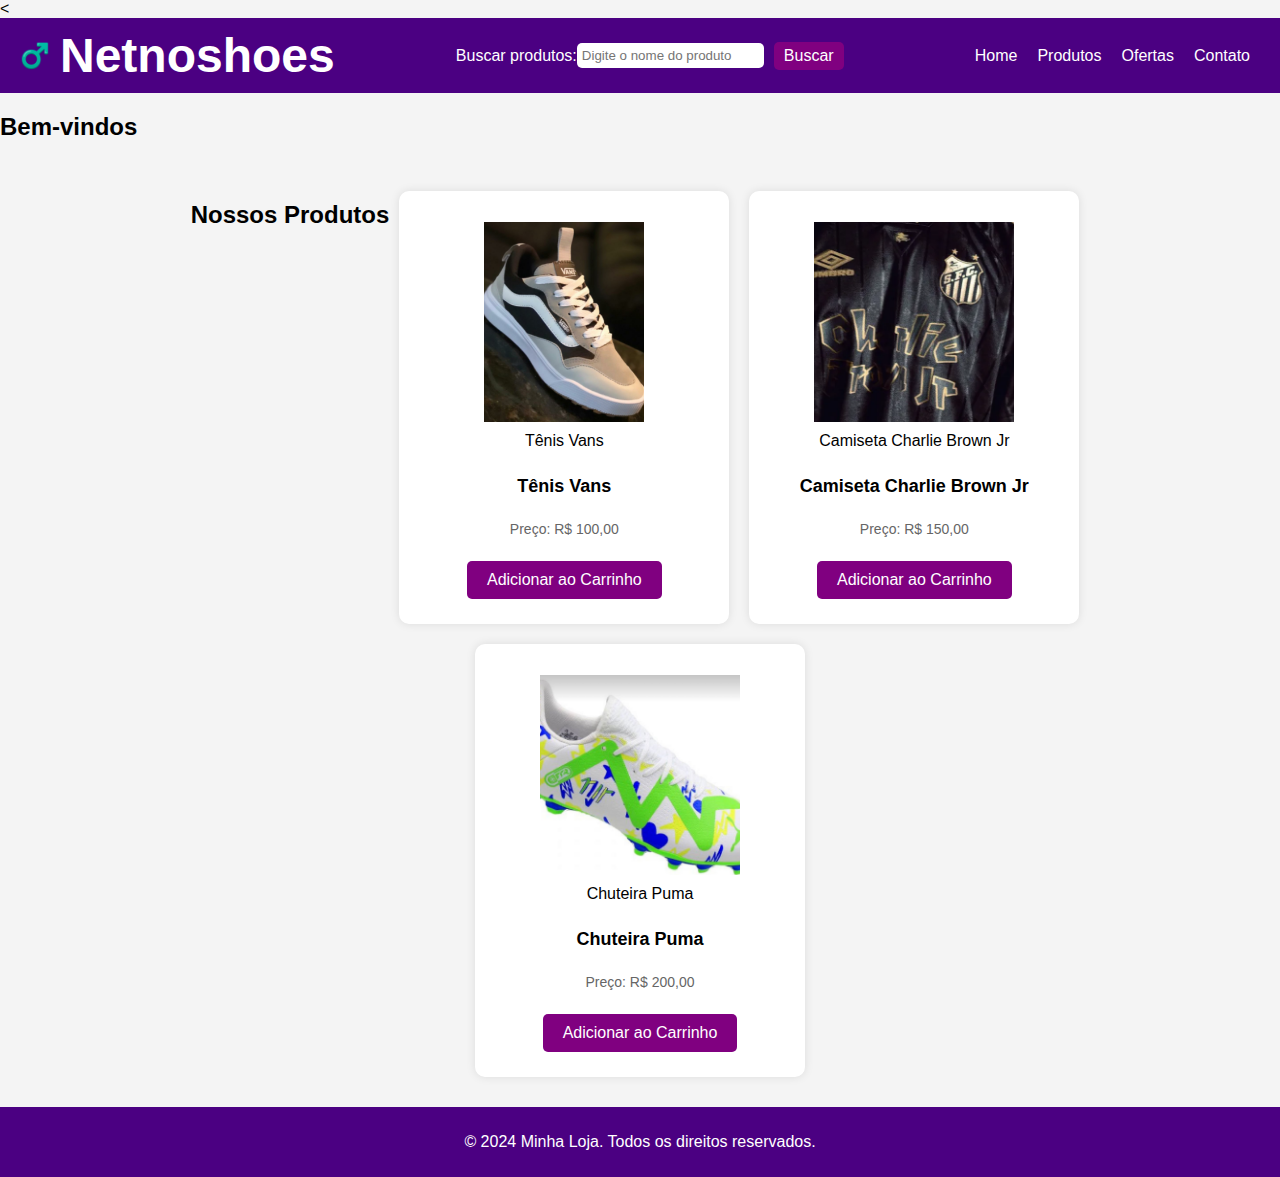
<file: index.html>
<<!DOCTYPE html>
<html lang="pt-BR">
<head>
    <meta charset="UTF-8">
    <meta name="viewport" content="width=device-width, initial-scale=1.0">
    <title>Netnoshoes</title>
    <link rel="stylesheet" href="style.css">
</head>
<body>
    <header>
        <div class="logo">
            <div class="logo-icon">‍♂️</div>
            <h1>Netnoshoes</h1>
        </div>
        <div class="busca">
            <label for="pesquisa" aria-label="Campo de pesquisa">Buscar produtos:</label>
            <input type="text" id="pesquisa" placeholder="Digite o nome do produto">
            <button onclick="buscarProduto()" aria-label="Buscar produto">Buscar</button>
        </div>
        <nav>
            <ul>
                <li><a href="index.html">Home</a></li>
                <li><a href="produtos.html">Produtos</a></li>
                <li><a href="ofertas.html">Ofertas</a></li>
                <li><a href="contato.html">Contato</a></li>
            </ul>
        </nav>
    </header>

    <main>
        <section class="banner">
            <h2>Bem-vindos</h2>
        </section>

        <section class="produtos" id="produtos">
            <h2>Nossos Produtos</h2>
            <article class="produto" data-nome="Tênis Vans">
                <figure>
                    <img src="tenis-vans-cinza-e-branco-unisex-p.png" alt="Tênis Vans cinza e branco">
                    <figcaption>Tênis Vans</figcaption>
                </figure>
                <h3>Tênis Vans</h3>
                <p>Preço: R$ 100,00</p>
                <button onclick="adicionarAoCarrinho('Tênis Vans')" aria-label="Adicionar Tênis Vans ao carrinho">Adicionar ao Carrinho</button>
            </article>

            <article class="produto" data-nome="Camiseta Charlie Brown Jr">
                <figure>
                    <img src="santos-uniforme-charlie-brown-jr-8-e1715621451681.png" alt="Camiseta Charlie Brown Jr">
                    <figcaption>Camiseta Charlie Brown Jr</figcaption>
                </figure>
                <h3>Camiseta Charlie Brown Jr</h3>
                <p>Preço: R$ 150,00</p>
                <button onclick="adicionarAoCarrinho('Camiseta Charlie Brown Jr')" aria-label="Adicionar Camiseta Charlie Brown Jr ao carrinho">Adicionar ao Carrinho</button>
            </article>

            <article class="produto" data-nome="Chuteira Puma">
                <figure>
                    <img src="Imagem do WhatsApp de 2024-06-28 à(s) 08.18.37_0748ef04.jpg" alt="Chuteira Puma">
                    <figcaption>Chuteira Puma</figcaption>
                </figure>
                <h3>Chuteira Puma</h3>
                <p>Preço: R$ 200,00</p>
                <button onclick="adicionarAoCarrinho('Chuteira Puma')" aria-label="Adicionar Chuteira Puma ao carrinho">Adicionar ao Carrinho</button>
            </article>
        </section>

        <section id="resultadoBusca"></section>
    </main>

    <footer>
        <p>&copy; 2024 Minha Loja. Todos os direitos reservados.</p>
    </footer>

    <script src="js.js"></script>
</body>
</html>
</file>
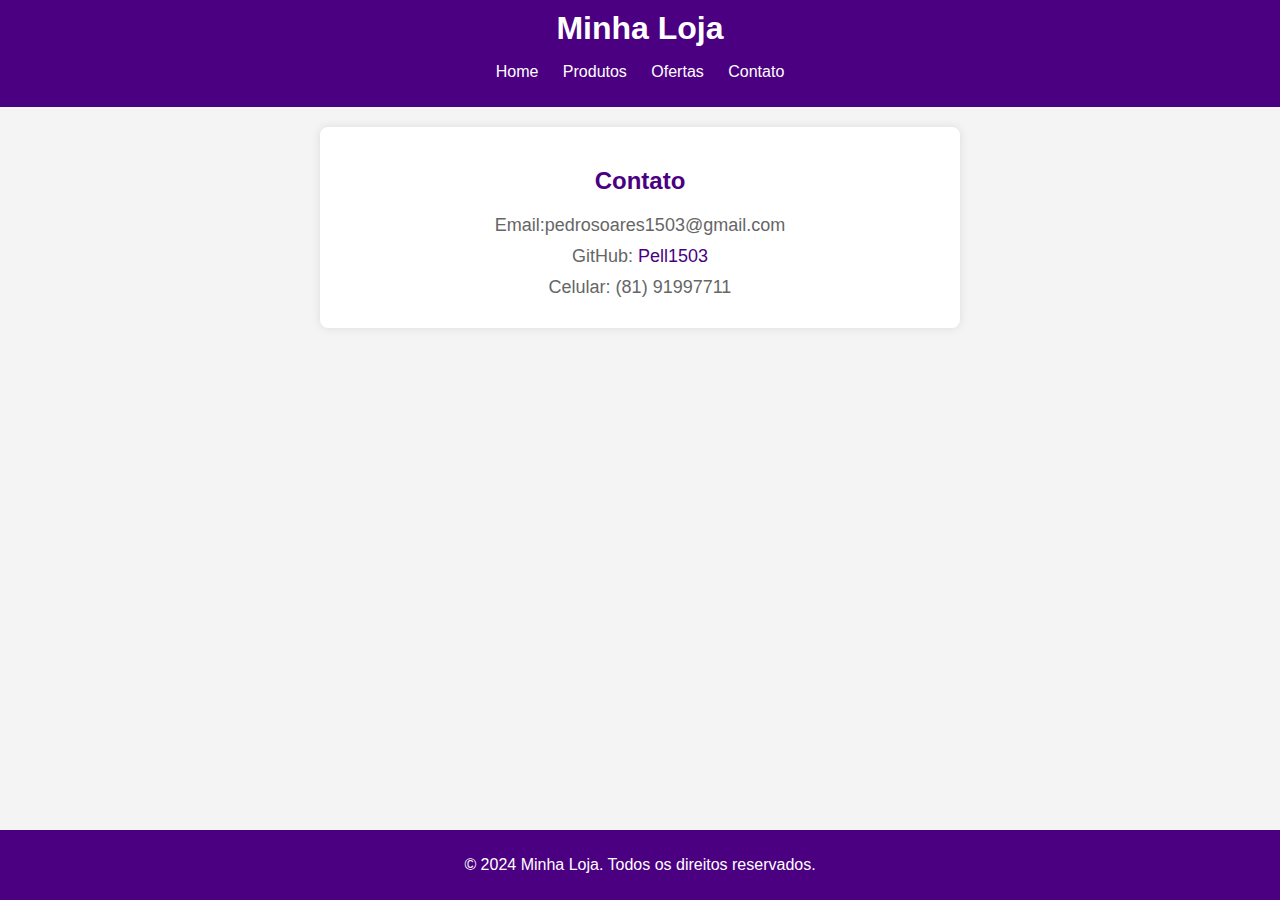
<file: contato.html>
<!DOCTYPE html>
<html lang="pt-BR">
<head>
    <meta charset="UTF-8">
    <meta name="viewport" content="width=device-width, initial-scale=1.0">
    <title>Contato - Minha Loja</title>
    <style>
        body {
            font-family: Arial, sans-serif;
            background-color: #f4f4f4;
            margin: 0;
            padding: 0;
            display: flex;
            flex-direction: column;
            min-height: 100vh;
        }
        header {
            background-color: #4B0082;
            color: white;
            padding: 10px 0;
            text-align: center;
        }
        header .logo h1 {
            margin: 0;
        }
        nav ul {
            list-style-type: none;
            padding: 0;
        }
        nav ul li {
            display: inline;
            margin: 0 10px;
        }
        nav ul li a {
            color: white;
            text-decoration: none;
        }
        nav ul li a:hover {
            text-decoration: underline;
        }
        .contato-container {
            background-color: white;
            padding: 20px;
            border-radius: 8px;
            box-shadow: 0 0 10px rgba(0, 0, 0, 0.1);
            width: 80%;
            max-width: 600px;
            margin: 20px auto;
            text-align: center;
        }
        .contato-container h2 {
            margin-bottom: 20px;
            font-size: 24px;
            color: #4B0082;
        }
        .contato-container p {
            margin: 10px 0;
            font-size: 18px;
            color: #666;
        }
        .contato-container a {
            color: #4B0082;
            text-decoration: none;
        }
        .contato-container a:hover {
            text-decoration: underline;
        }
        footer {
            background-color: #4B0082;
            color: white;
            text-align: center;
            padding: 10px 0;
            margin-top: auto;
        }
    </style>
</head>
<body>
    <header>
        <div class="logo">
            <h1>Minha Loja</h1>
        </div>
        <nav>
            <ul>
                <li><a href="index.html">Home</a></li>
                <li><a href="produtos.html">Produtos</a></li>
                <li><a href="ofertas.html">Ofertas</a></li>
                <li><a href="contato.html">Contato</a></li>
            </ul>
        </nav>
    </header>

    <div class="contato-container">
        <h2>Contato</h2>
        <p>Email:pedrosoares1503@gmail.com</p>
        <p>GitHub: <a href="https://github.com/Pell1503" target="_blank">Pell1503</a></p>
        <p>Celular: (81) 91997711</p>
    </div>

    <footer>
        <p>&copy; 2024 Minha Loja. Todos os direitos reservados.</p>
    </footer>
</body>
</html>
</file>
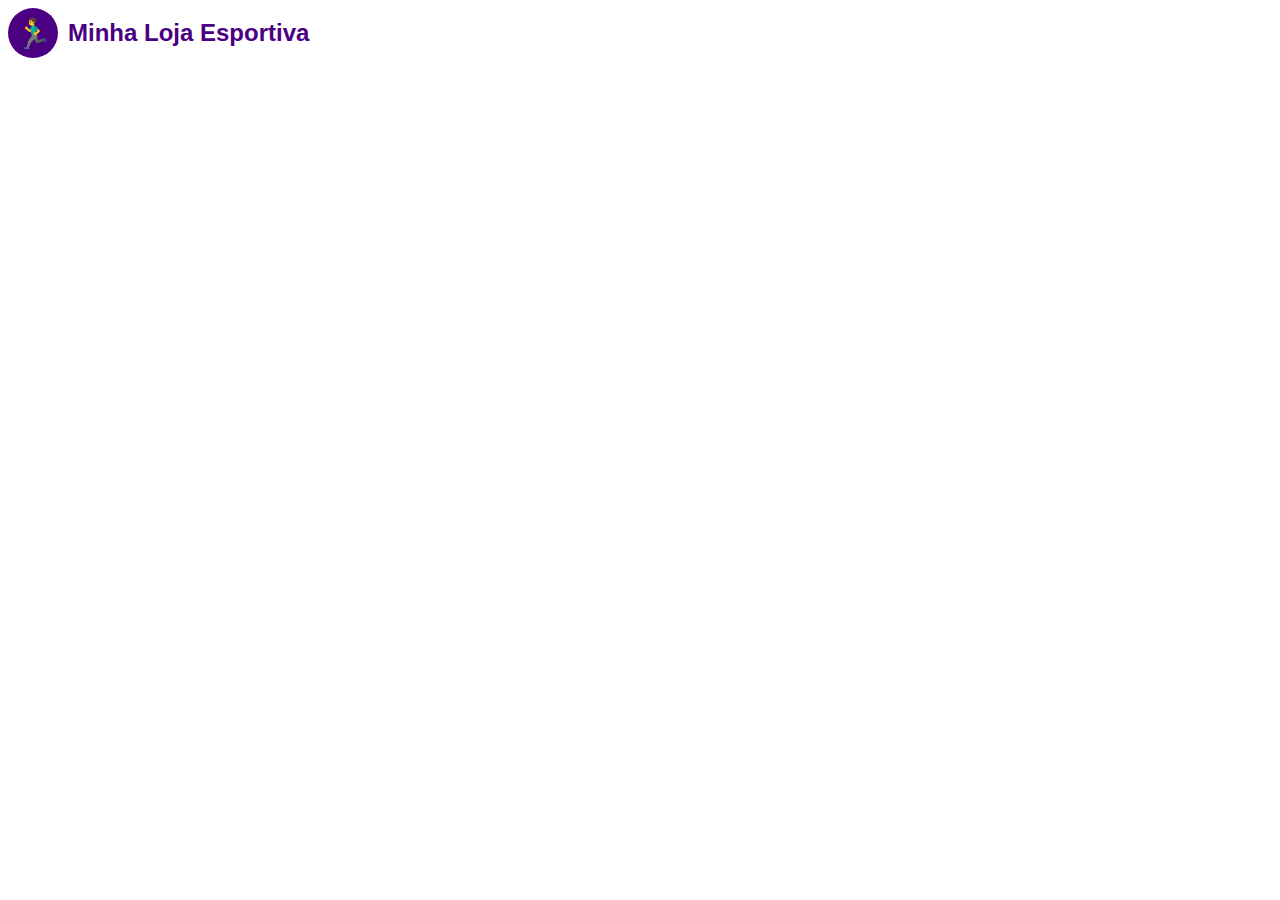
<file: logo.html>
<!DOCTYPE html>
<html lang="pt-BR">
<head>
    <meta charset="UTF-8">
    <meta name="viewport" content="width=device-width, initial-scale=1.0">
    <title>Logo - Minha Loja Esportiva</title>
    <style>
        .logo {
            display: flex;
            align-items: center;
            font-family: Arial, sans-serif;
            color: #4B0082;
            font-size: 24px;
            font-weight: bold;
        }
        .logo-icon {
            width: 50px;
            height: 50px;
            background-color: #4B0082;
            border-radius: 50%;
            display: flex;
            align-items: center;
            justify-content: center;
            color: white;
            font-size: 30px;
            margin-right: 10px;
        }
    </style>
</head>
<body>
    <header>
        <div class="logo">
            <div class="logo-icon">🏃‍♂️</div>
            <div>Minha Loja Esportiva</div>
        </div>
    </header>
</body>
</html>
</file>
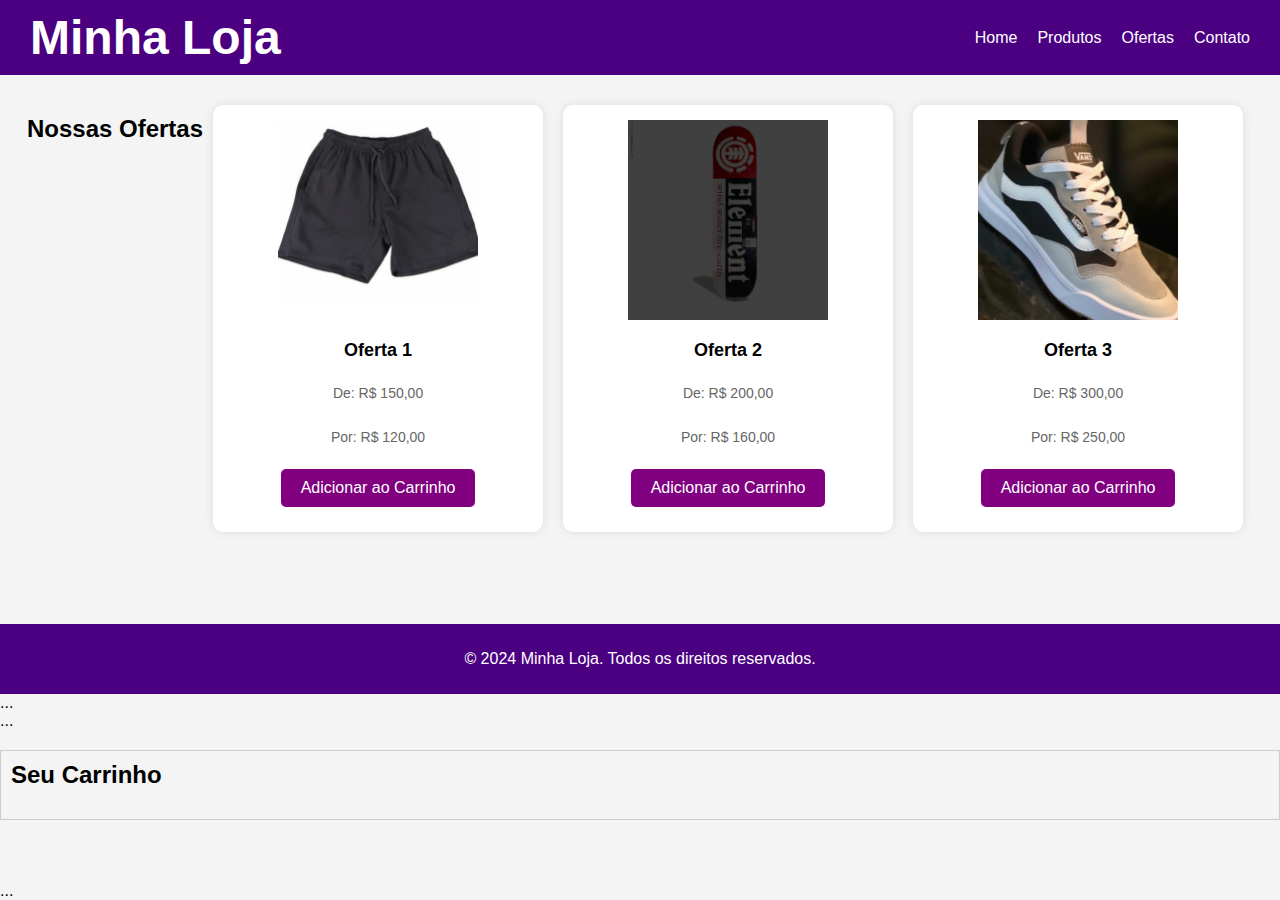
<file: ofertas.html>
<!DOCTYPE html>
<html lang="pt-BR">
<head>
    <meta charset="UTF-8">
    <meta name="viewport" content="width=device-width, initial-scale=1.0">
    <title>Ofertas - Minha Loja</title>
    <link rel="stylesheet" href="style.css">
</head>
<body>
    <header>
        <div class="logo">
            <h1>Minha Loja</h1>
        </div>
        <nav>
            <ul>
                <li><a href="index.html">Home</a></li>
                <li><a href="produtos.html">Produtos</a></li>
                <li><a href="ofertas.html">Ofertas</a></li>
                <li><a href="contato.html">Contato</a></li>
            </ul>
        </nav>
    </header>

    <main>
        <section class="produtos">
            <h2>Nossas Ofertas</h2>
            <div class="produto">
                <img src="5873138.png" alt="bermuda nike">
                <h3>Oferta 1</h3>
                <p>De: R$ 150,00</p>
                <p>Por: R$ 120,00</p>
                <button onclick="adicionarAoCarrinho('Oferta 1')">Adicionar ao Carrinho</button>
            </div>
            <div class="produto">
                <img src="shape-de-skate-element-section-8-0_1.png" alt="shape element">
                <h3>Oferta 2</h3>
                <p>De: R$ 200,00</p>
                <p>Por: R$ 160,00</p>
                <button onclick="adicionarAoCarrinho('Oferta 2')">Adicionar ao Carrinho</button>
            </div>
            <div class="produto">
                <img src="tenis-vans-cinza-e-branco-unisex-p.png" alt="Produto em Oferta 3">
                <h3>Oferta 3</h3>
                <p>De: R$ 300,00</p>
                <p>Por: R$ 250,00</p>
                <button onclick="adicionarAoCarrinho('Oferta 3')">Adicionar ao Carrinho</button>
            </div>
        </section>
    </main>

    <footer>
        <p>&copy; 2024 Minha Loja. Todos os direitos reservados.</p>
    </footer>
    ...
    <main>
        ...
        <section id="carrinho">
            <h2>Seu Carrinho</h2>
            <ul id="listaCarrinho"></ul>
            <button id="finalizarCompra" onclick="finalizarCompra()">Finalizar Compra</button>
        </section>
    </main>
    ...

    <script src="js.js"></script>
    
</body>
</html>
</file>
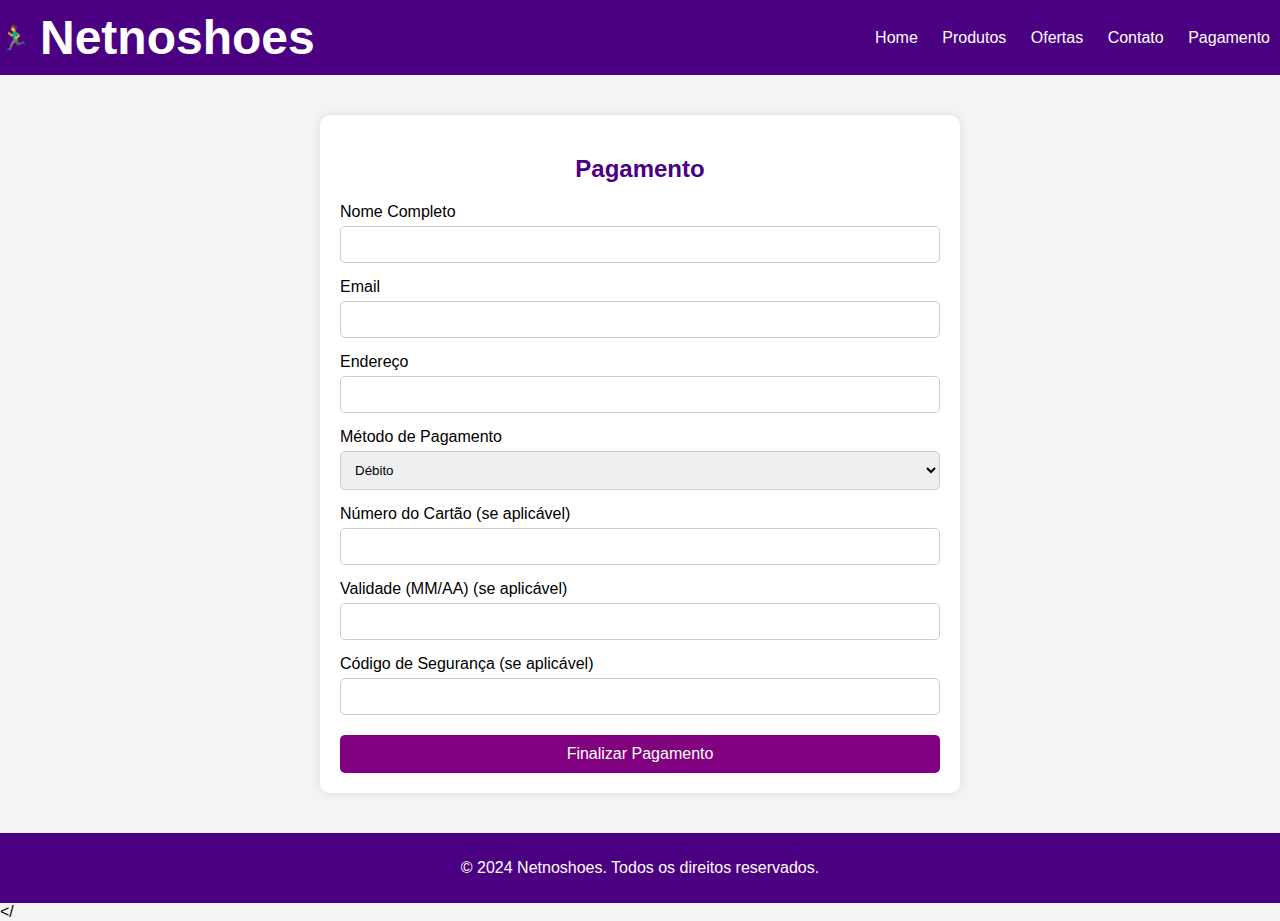
<file: pagamento.html>
<!DOCTYPE html>
<html lang="pt-BR">
<head>
    <meta charset="UTF-8">
    <meta name="viewport" content="width=device-width, initial-scale=1.0">
    <title>Pagamento - Netnoshoes</title>
    <link rel="stylesheet" href="style2.css">
</head>
<body>
    <header>
        <div class="logo">
            <div class="logo-icon">🏃‍♂️</div>
            <h1>Netnoshoes</h1>
        </div>
        <nav>
            <ul>
                <li><a href="index.html">Home</a></li>
                <li><a href="produtos.html">Produtos</a></li>
                <li><a href="ofertas.html">Ofertas</a></li>
                <li><a href="contato.html">Contato</a></li>
                <li><a href="pagamento.html">Pagamento</a></li>
            </ul>
        </nav>
    </header>

    <main>
        <section class="pagamento">
            <h2>Pagamento</h2>
            <form action="processar_pagamento.html" method="POST">
                <div class="form-group">
                    <label for="nome">Nome Completo</label>
                    <input type="text" id="nome" name="nome" required>
                </div>
                <div class="form-group">
                    <label for="email">Email</label>
                    <input type="email" id="email" name="email" required>
                </div>
                <div class="form-group">
                    <label for="endereco">Endereço</label>
                    <input type="text" id="endereco" name="endereco" required>
                </div>
                <div class="form-group">
                    <label for="metodo-pagamento">Método de Pagamento</label>
                    <select id="metodo-pagamento" name="metodo-pagamento" required>
                        <option value="debito">Débito</option>
                        <option value="credito">Crédito</option>
                        <option value="pix">Pix</option>
                    </select>
                </div>
                <div class="form-group">
                    <label for="numero-cartao">Número do Cartão (se aplicável)</label>
                    <input type="text" id="numero-cartao" name="numero-cartao">
                </div>
                <div class="form-group">
                    <label for="validade-cartao">Validade (MM/AA) (se aplicável)</label>
                    <input type="text" id="validade-cartao" name="validade-cartao">
                </div>
                <div class="form-group">
                    <label for="codigo-seguranca">Código de Segurança (se aplicável)</label>
                    <input type="text" id="codigo-seguranca" name="codigo-seguranca">
                </div>
                <button type="submit">Finalizar Pagamento</button>
            </form>
        </section>
    </main>

    <footer>
        <p>&copy; 2024 Netnoshoes. Todos os direitos reservados.</p>
    </footer>
</body>
</
</file>
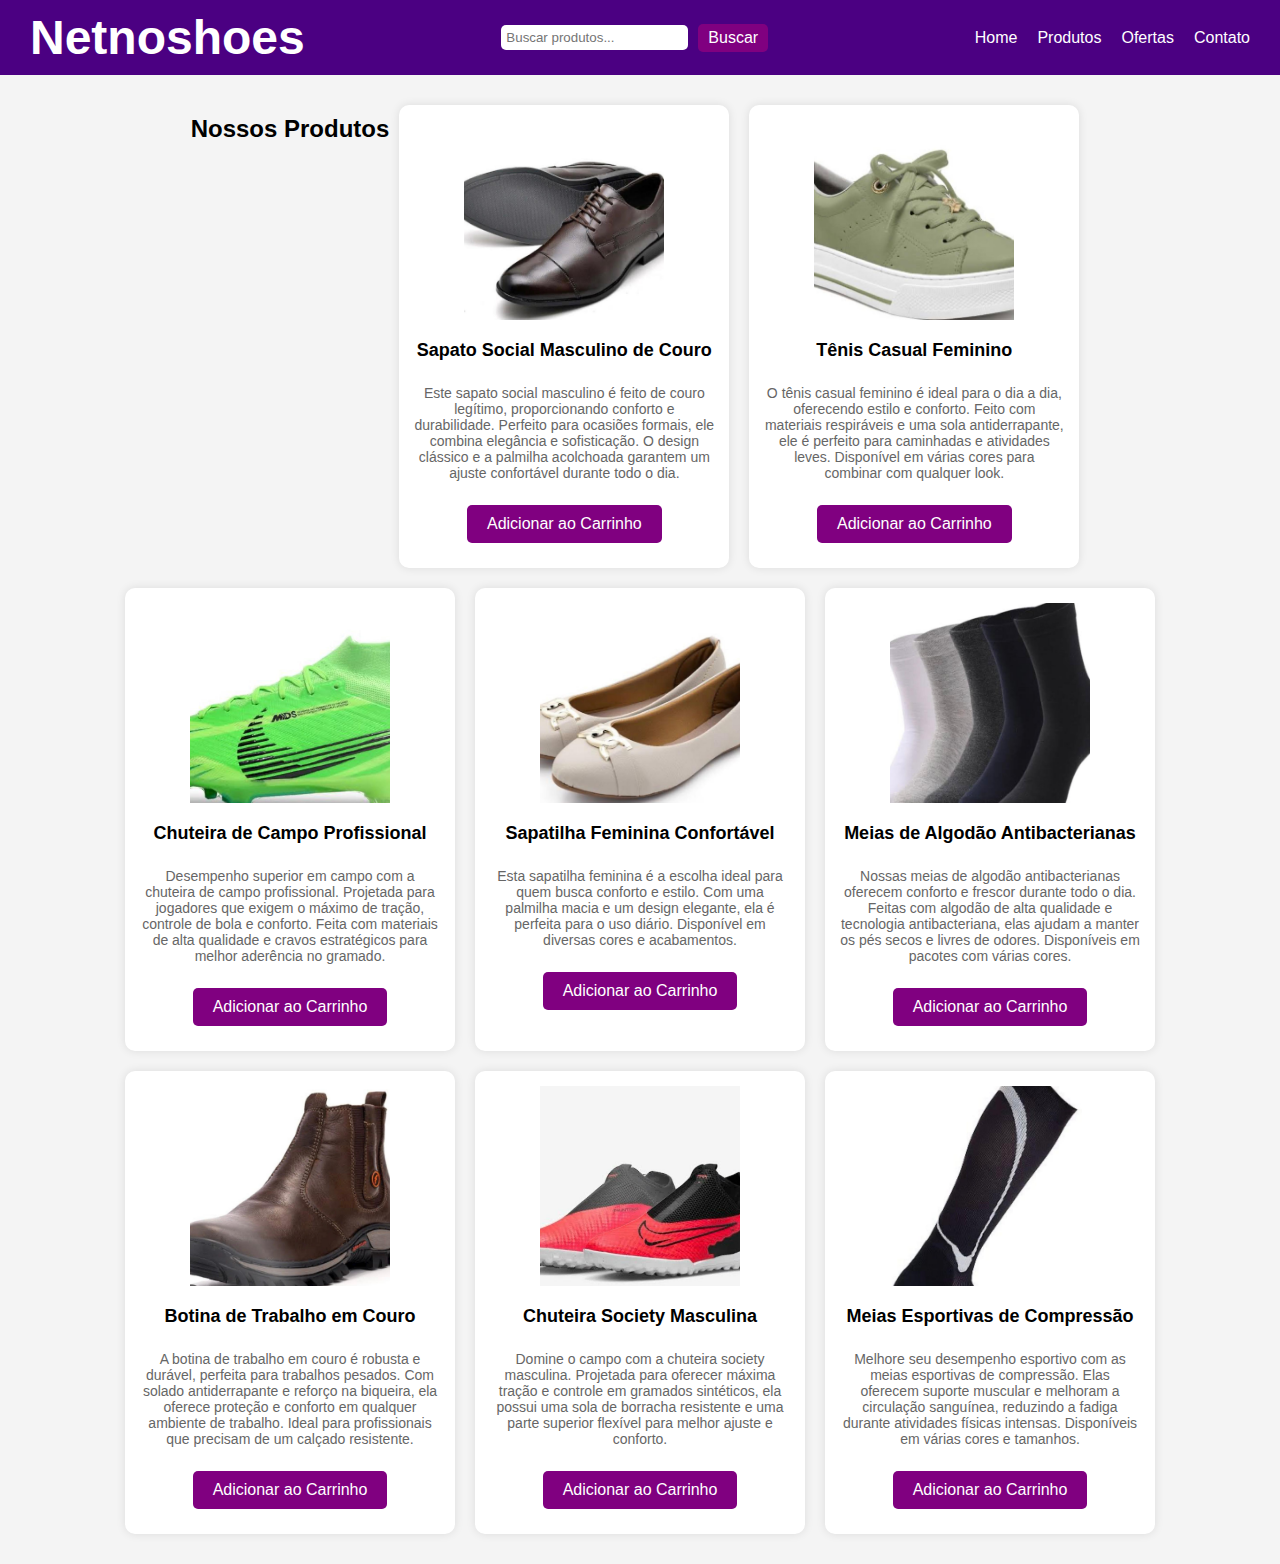
<file: produtos.html>
<!DOCTYPE html>
<html lang="pt-BR">
<head>
    <meta charset="UTF-8">
    <meta name="viewport" content="width=device-width, initial-scale=1.0">
    <title>Produtos - Minha Loja</title>
    <link rel="stylesheet" href="style.css">
</head>
<body>
    
    <header>
        <div class="logo">
            <h1>Netnoshoes</h1>
        </div>
        <div class="busca">
            <input type="text" id="pesquisa" placeholder="Buscar produtos...">
            <button onclick="buscarProduto()">Buscar</button>
        </div>
        <nav>
            <ul>
                <li><a href="index.html">Home</a></li>
                <li><a href="produtos.html">Produtos</a></li>
                <li><a href="ofertas.html">Ofertas</a></li>
                <li><a href="contato.html">Contato</a></li>
            </ul>
        </nav>
    </header>

    <main>
        <section class="produtos">
            <h2>Nossos Produtos</h2>
            
            <div class="produto" data-nome="Sapato Social Masculino de Couro">
                <img src="Imagem do WhatsApp de 2024-06-28 à(s) 08.22.32_6cb1e055.jpg" alt="">
                <h3>Sapato Social Masculino de Couro</h3>
                <p>Este sapato social masculino é feito de couro legítimo, proporcionando conforto e durabilidade. Perfeito para ocasiões formais, ele combina elegância e sofisticação. O design clássico e a palmilha acolchoada garantem um ajuste confortável durante todo o dia.</p>
                <button onclick="adicionarAoCarrinho('Sapato Social Masculino de Couro')">Adicionar ao Carrinho</button>
            </div>
            
            <div class="produto" data-nome="Tênis Casual Feminino">
                <img src="tenis feminino.jpg" alt="">
                <h3>Tênis Casual Feminino</h3>
                <p>O tênis casual feminino é ideal para o dia a dia, oferecendo estilo e conforto. Feito com materiais respiráveis e uma sola antiderrapante, ele é perfeito para caminhadas e atividades leves. Disponível em várias cores para combinar com qualquer look.</p>
                <button onclick="adicionarAoCarrinho('Tênis Casual Feminino')">Adicionar ao Carrinho</button>
            </div>
            
            <div class="produto" data-nome="Chuteira de Campo Profissional">
                <img src="chuteiranike.jpg" alt="">
                <h3>Chuteira de Campo Profissional</h3>
                <p>Desempenho superior em campo com a chuteira de campo profissional. Projetada para jogadores que exigem o máximo de tração, controle de bola e conforto. Feita com materiais de alta qualidade e cravos estratégicos para melhor aderência no gramado.</p>
                <button onclick="adicionarAoCarrinho('Chuteira de Campo Profissional')">Adicionar ao Carrinho</button>
            </div>
            
            <div class="produto" data-nome="Sapatilha Feminina Confortável">
                <img src="sapatilha.jpg" alt="">
                <h3>Sapatilha Feminina Confortável</h3>
                <p>Esta sapatilha feminina é a escolha ideal para quem busca conforto e estilo. Com uma palmilha macia e um design elegante, ela é perfeita para o uso diário. Disponível em diversas cores e acabamentos.</p>
                <button onclick="adicionarAoCarrinho('Sapatilha Feminina Confortável')">Adicionar ao Carrinho</button>
            </div>
            
            <div class="produto" data-nome="Meias de Algodão Antibacterianas">
                <img src="meia.jpg" alt="">
                <h3>Meias de Algodão Antibacterianas</h3>
                <p>Nossas meias de algodão antibacterianas oferecem conforto e frescor durante todo o dia. Feitas com algodão de alta qualidade e tecnologia antibacteriana, elas ajudam a manter os pés secos e livres de odores. Disponíveis em pacotes com várias cores.</p>
                <button onclick="adicionarAoCarrinho('Meias de Algodão Antibacterianas')">Adicionar ao Carrinho</button>
            </div>
            
            <div class="produto" data-nome="Botina de Trabalho em Couro">
                <img src="bota.jpg" alt="">
                <h3>Botina de Trabalho em Couro</h3>
                <p>A botina de trabalho em couro é robusta e durável, perfeita para trabalhos pesados. Com solado antiderrapante e reforço na biqueira, ela oferece proteção e conforto em qualquer ambiente de trabalho. Ideal para profissionais que precisam de um calçado resistente.</p>
                <button onclick="adicionarAoCarrinho('Botina de Trabalho em Couro')">Adicionar ao Carrinho</button>
            </div>
            
            <div class="produto" data-nome="Chuteira Society Masculina">
                <img src="chuteirasociety.jpg" alt="">
                <h3>Chuteira Society Masculina</h3>
                <p>Domine o campo com a chuteira society masculina. Projetada para oferecer máxima tração e controle em gramados sintéticos, ela possui uma sola de borracha resistente e uma parte superior flexível para melhor ajuste e conforto.</p>
                <button onclick="adicionarAoCarrinho('Chuteira Society Masculina')">Adicionar ao Carrinho</button>
            </div>
            
            <div class="produto" data-nome="Meias Esportivas de Compressão">
                <img src="meiaortopedica.jpg" alt="">
                <h3>Meias Esportivas de Compressão</h3>
                <p>Melhore seu desempenho esportivo com as meias esportivas de compressão. Elas oferecem suporte muscular e melhoram a circulação sanguínea, reduzindo a fadiga durante atividades físicas intensas. Disponíveis em várias cores e tamanhos.</p>
                <button onclick="adicionarAoCarrinho('Meias Esportivas de Compressão')">Adicionar ao Carrinho</button>
            </div>
            
            <div class="produto" data-nome="Sandália Feminina Anat
</file>
<file: style.css>
body {
    font-family: Arial, sans-serif;
    background-color: #f4f4f4;
    margin: 0;
    padding: 0;
    display: flex;
    flex-direction: column;
    min-height: 100vh;
}

header {
    background-color: #4B0082;
    color: white;
    padding: 10px 20px;
    display: flex;
    justify-content: space-between;
    align-items: center;
}

header .logo {
    display: flex;
    align-items: center;
    font-size: 24px;
    font-weight: bold;
}

header .logo h1 {
    margin: 0;
    margin-left: 10px;
}

header .busca {
    display: flex;
    align-items: center;
}

header .busca input[type="text"] {
    padding: 5px;
    margin-right: 10px;
    border-radius: 5px;
    border: none;
}

header .busca button {
    background-color: #800080;
    color: white;
    border: none;
    padding: 5px 10px;
    text-align: center;
    text-decoration: none;
    display: inline-block;
    font-size: 16px;
    cursor: pointer;
    border-radius: 5px;
    transition: background-color 0.3s ease;
}

header .busca button:hover {
    background-color: #4B0082;
}

nav ul {
    list-style-type: none;
    padding: 0;
    margin: 0;
    display: flex;
}

nav ul li {
    margin: 0 10px;
}

nav ul li a {
    color: white;
    text-decoration: none;
}

nav ul li a:hover {
    text-decoration: underline;
}

main {
    flex: 1;
}

.produtos {
    display: flex;
    flex-wrap: wrap;
    justify-content: center;
    text-align: center;
    padding: 20px;
}

.produtos .produto {
    display: flex;
    flex-direction: column;
    align-items: center;
    width: 300px;
    margin: 10px;
    background-color: white;
    padding: 15px;
    border-radius: 10px;
    box-shadow: 0 0 10px rgba(0, 0, 0, 0.1);
}

.produtos .produto img {
    width: 100%;
    height: 200px; 
    object-fit: cover; 
    max-width: 200px;
    display: block;
    margin: 0 auto 10px;
}

.produtos .produto h3 {
    font-size: 18px;
    margin: 10px 0;
}

.produtos .produto p {
    font-size: 14px;
    color: #666;
}

button {
    background-color: #800080;
    color: white;
    border: none;
    padding: 10px 20px;
    text-align: center;
    text-decoration: none;
    display: inline-block;
    font-size: 16px;
    margin: 10px 0;
    cursor: pointer;
    border-radius: 5px;
    transition: background-color 0.3s ease;
}

button:hover {
    background-color: #4B0082;
}

footer {
    background-color: #4B0082;
    color: white;
    text-align: center;
    padding: 10px 0;
}

#carrinho {
    border: 1px solid #ccc;
    padding: 10px;
    margin-top: 20px;
}

#carrinho h2 {
    margin-top: 0;
}

#carrinho ul {
    list-style-type: none;
    padding: 0;
}

#carrinho ul li {
    margin: 5px 0;
}

#finalizarCompra {
    display: none; 
    margin-top: 10px;
    padding: 10px 20px;
    background-color:#4B0082
    color: white;
    border: none;
    cursor: pointer;
}

#finalizarCompra:hover {
    background-color:#4B0082
}
</file>
<file: style2.css>
body {
    font-family: Arial, sans-serif;
    background-color: #f4f4f4;
    margin: 0;
    padding: 0;
    display: flex;
    flex-direction: column;
    min-height: 100vh;
}

header {
    background-color: #4B0082;
    color: white;
    padding: 10px 0;
    display: flex;
    justify-content: space-between;
    align-items: center;
}

header .logo {
    display: flex;
    align-items: center;
    font-size: 24px;
    font-weight: bold;
}

header .logo h1 {
    margin: 0;
    margin-left: 10px;
}

nav ul {
    list-style-type: none;
    padding: 0;
    margin: 0;
}

nav ul li {
    display: inline;
    margin: 0 10px;
}

nav ul li a {
    color: white;
    text-decoration: none;
}

nav ul li a:hover {
    text-decoration: underline;
}

main {
    flex: 1;
    padding: 20px;
}

.pagamento {
    background-color: white;
    padding: 20px;
    border-radius: 10px;
    box-shadow: 0 0 10px rgba(0, 0, 0, 0.1);
    max-width: 600px;
    margin: 20px auto;
}

.pagamento h2 {
    text-align: center;
    color: #4B0082;
}

.form-group {
    margin-bottom: 15px;
}

.form-group label {
    display: block;
    margin-bottom: 5px;
}

.form-group input,
.form-group select {
    width: 100%;
    padding: 10px;
    border: 1px solid #ccc;
    border-radius: 5px;
    box-sizing: border-box;
}

button {
    background-color: #800080;
    color: white;
    border: none;
    padding: 10px 20px;
    text-align: center;
    text-decoration: none;
    display: block;
    width: 100%;
    font-size: 16px;
    margin-top: 20px;
    cursor: pointer;
    border-radius: 5px;
    transition: background-color 0.3s ease;
}

button:hover {
    background-color: #4B0082;
}

footer {
    background-color: #4B0082;
    color: white;
    text-align: center;
    padding: 10px 0;
}
</file>
